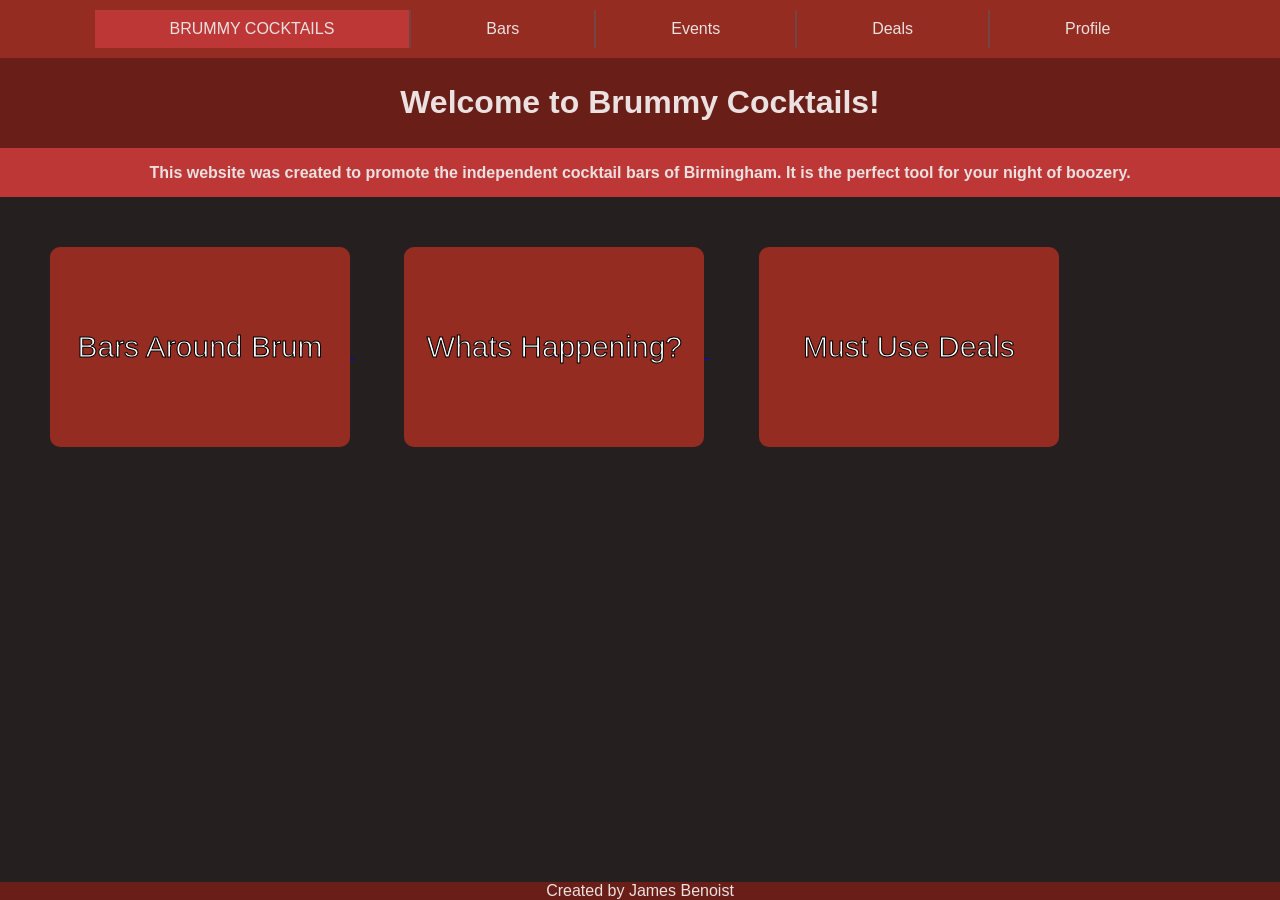
<file: index.html>
<!DOCTYPE html>
<html lang="en">
<head>
    <meta charset="UTF-8">
    <meta name="viewport" content="width=device-width, initial-scale=1.0">
    <title>Welcome Page</title>
    <link rel="stylesheet" href="pageBar.css">
    <link rel="stylesheet" href="infoButton1.css">


</head>
<body>
<nav>
    <a style="background-color: #bd3737" href="index.html">BRUMMY COCKTAILS</a>
    <a href="bars.html">Bars</a>
    <a href="events.html">Events</a>
    <a href="deals.html">Deals</a>
    <a href="profile.html">Profile</a>
</nav>
<header>
    <h1>Welcome to Brummy Cocktails!</h1>
</header>
<header style="background-color: #bd3737; font-size: 8px">
    <h1>This website was created to promote the independent cocktail bars of Birmingham. It is the perfect tool for your night of boozery.</h1>
</header>
<main>
    <a href="bars.html">
        <button class="button">
            <span class="text">Bars Around Brum</span>
            <img src="martini.jpg" alt="Image">
            <span class="new-text">Browse the local independent bars of Birmingham</span>
        </button>
    </a>
    <a href="events.html">
        <button class="button">
            <span class="text">Whats Happening?</span>
            <img  src="cute.jpg" alt="Image">
            <span class="new-text">Trying to plan your night? Have a gander at some of the events taking place at our bars</span>
        </button>
    </a>
    <a href="deals.html">
        <button class="button">
            <span class="text">Must Use Deals</span>
            <img src="icey.jpg" alt="Image">
            <span class="new-text">Going on a night out soon? We have some deals so your weekend break doesn't break the bank</span>
        </button>
    </a>
    <div class="footer">Created by James Benoist</div>
</main>

</body>
</html>
</file>
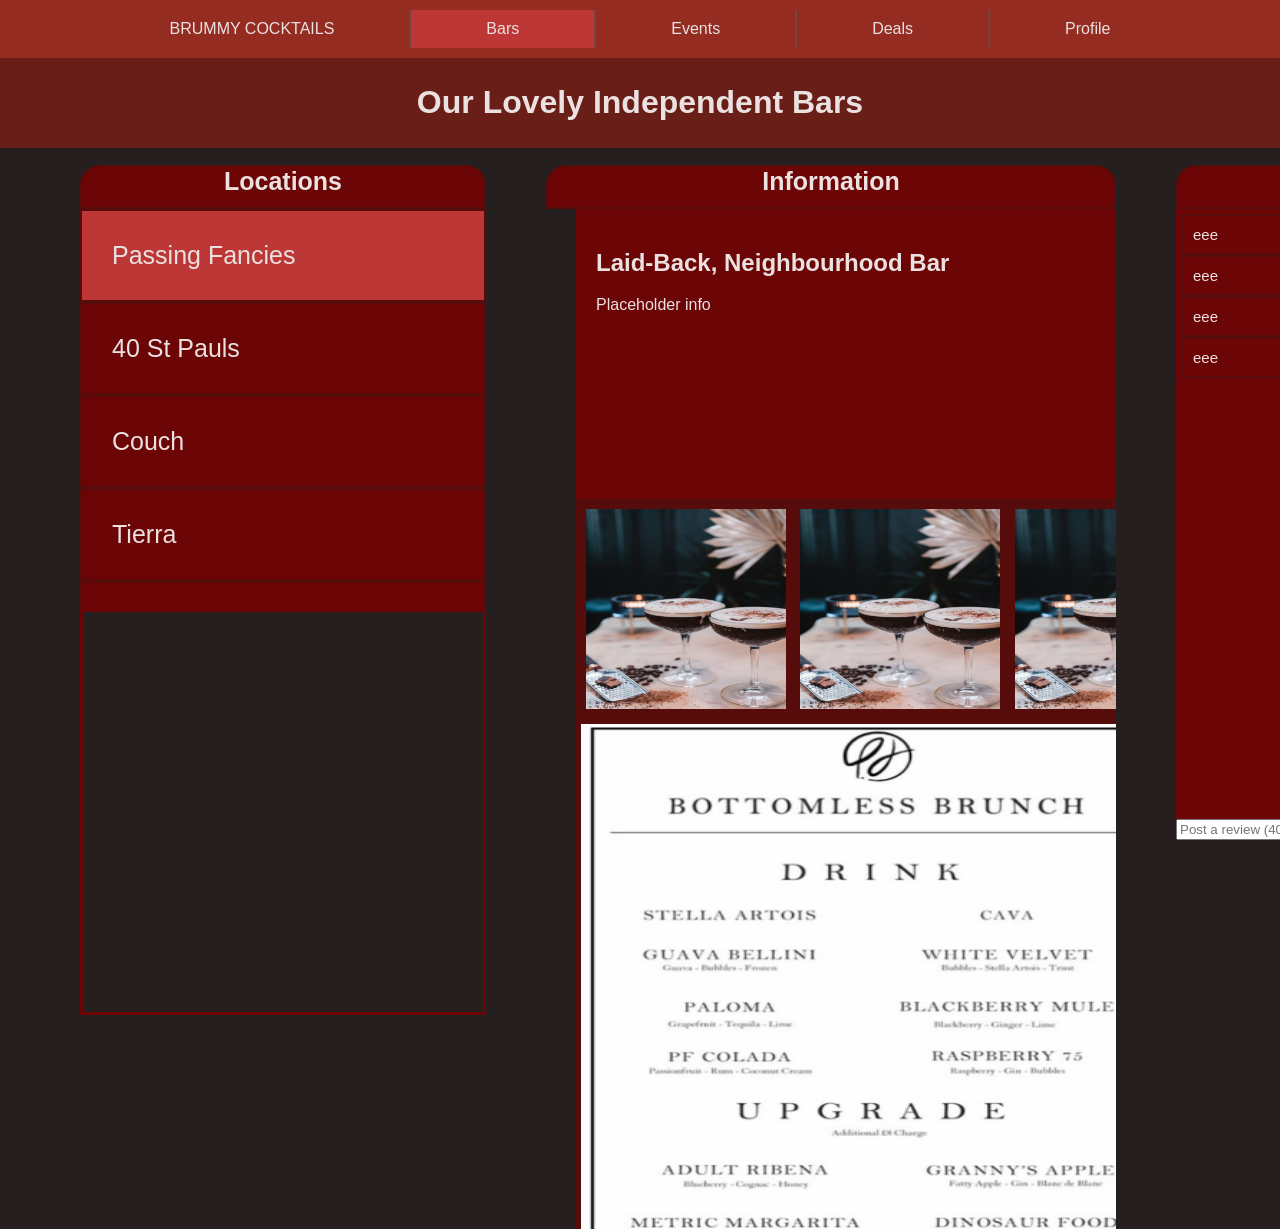
<file: bars.html>
<!DOCTYPE html>
<html lang="en">
<head>
  <meta charset="UTF-8">
  <meta name="viewport" content="width=device-width, initial-scale=1.0">
  <title>Welcome Page</title>
  <link rel="stylesheet" href="pageBar.css">
  <link rel="stylesheet" href="barsDisplay.css">
</head>
<body>
<nav>
  <a href="index.html">BRUMMY COCKTAILS</a>
  <a style="background-color: #bd3737" href="bars.html">Bars</a>
  <a href="events.html">Events</a>
  <a href="deals.html">Deals</a>
  <a href="profile.html">Profile</a>
</nav>
<header>
  <h1>Our Lovely Independent Bars</h1>
</header>
<main>
  <div class="container">
    <div style="margin-left: 80px">
      <h1>Locations</h1>
      <div class="vertical-menu" id="menu">
        <a class="active" onclick="showMapAndInfo('location1')">Passing Fancies</a>
        <a onclick="showMapAndInfo('location2')">40 St Pauls</a>
        <a onclick="showMapAndInfo('location3')">Couch</a>
        <a onclick="showMapAndInfo('location4')">Tierra</a>
        <a onclick="showMapAndInfo('location5')">Chakana</a>
      </div>
      <div class="locationBox" id="locationBox"></div>
    </div>
    <div style="margin-left: 60px">
      <h1>Information</h1>
      <div class="infoBox" id="infoBox"></div>
      <div class="gallery-container">
        <div class="gallery" id="gallery"></div>
      </div>
      <div class="cocktailMenu" id="cocktailMenu" onclick="showMapAndInfo(this.Location)">
        <img src="martini.jpg">
      </div>
    </div>
    <div style="margin-left: 60px">
      <h1>Reviews</h1>
      <div class="largerImageBox" id="largerImageBox">IMAGE</div>
      <div class="reviewsAndRecipes" id="reviewsAndRecipes">
        <a>eee</a>
        <a>eee</a>
        <a>eee</a>
        <a>eee</a>
      </div>
      <form id="reviewForm">
        <input type="text" id="reviewInput" placeholder="Post a review (400 char or more)">
        <button type="button" onclick="submitReview()">Submit</button>
      </form>
    </div>
  </div>
  <script src="barsFunc.js"></script>
</main>
</body>
</html>
</file>
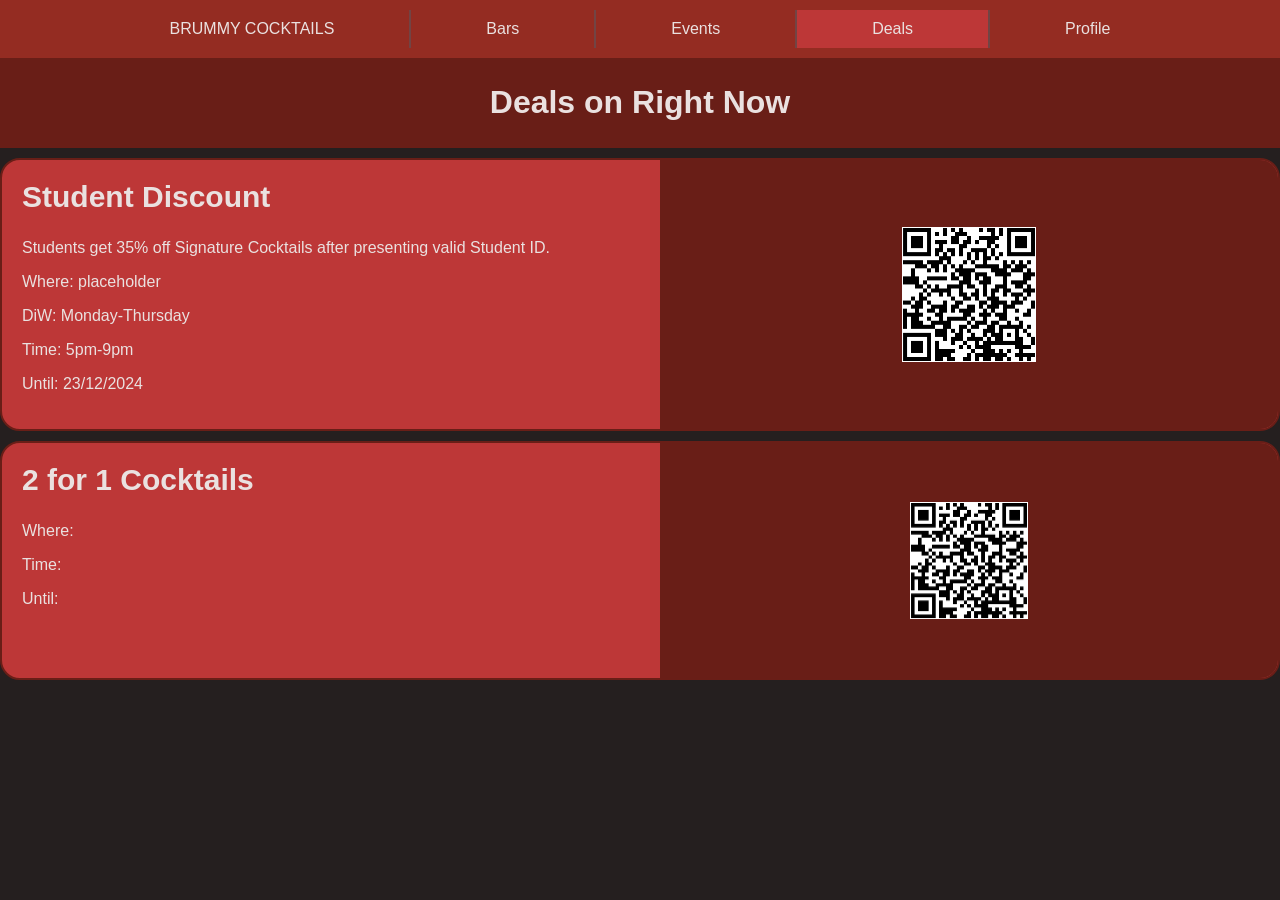
<file: deals.html>
<!DOCTYPE html>
<html lang="en">
<head>
    <meta charset="UTF-8">
    <meta name="viewport" content="width=device-width, initial-scale=1.0">
    <title>Welcome Page</title>
    <link rel="stylesheet" href="pageBar.css">
    <link rel="stylesheet" href="coupon.css">


</head>
<body>
<nav>
    <a href="index.html">BRUMMY COCKTAILS</a>
    <a href="bars.html">Bars</a>
    <a href="events.html">Events</a>
    <a style="background-color: #bd3737" href="deals.html">Deals</a>
    <a href="profile.html">Profile</a>
</nav>
<header>
    <h1>Deals on Right Now</h1>
</header>
<div class="container">
    <div class="deal">
        <h2>Student Discount</h2>
        <p>Students get 35% off Signature Cocktails after presenting valid Student ID.</p>
        <p>Where:       placeholder</p>
        <p>DiW:         Monday-Thursday
        <p>Time:        5pm-9pm</p>
        <p>Until:       23/12/2024</p>
    </div>
    <div class="image-container">
        <img src="qr.png" alt="QR code for deal">
    </div>
</div>
<div class="container">
    <div class="deal">
        <h2>2 for 1 Cocktails</h2>
        <p>Where:</p>
        <p>Time:</p>
        <p>Until:</p>
    </div>
    <div class="image-container">
        <img src="qr.png" alt="QR code for deal">
    </div>
</div>
</body>
</html>
</file>
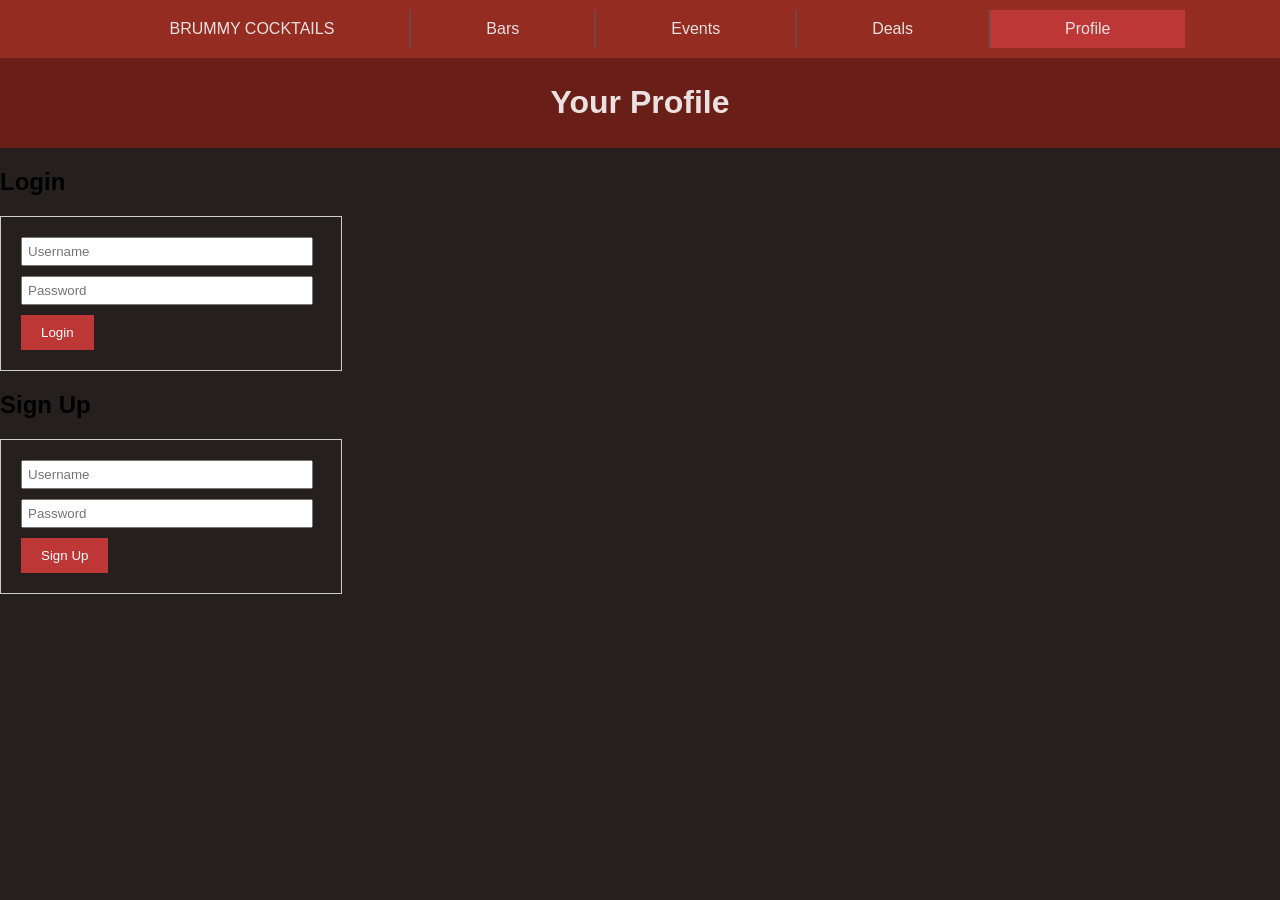
<file: profile.html>
<!DOCTYPE html>
<html lang="en">
<head>
    <meta charset="UTF-8">
    <meta name="viewport" content="width=device-width, initial-scale=1.0">
    <title>Welcome Page</title>
    <link rel="stylesheet" type="text/css" href="pageBar.css">
    <style>

        form {
            margin-top: 20px;
            border: 1px solid #ccc;
            padding: 20px;
            width: 300px;
        }
        input[type="text"], input[type="password"] {
            margin-bottom: 10px;
            width: calc(100% - 22px);
            padding: 5px;
        }
        input[type="submit"] {
            background-color: #bd3737;
            color: white;
            border: none;
            padding: 10px 20px;
            cursor: pointer;
        }
        input[type="submit"]:hover {
            background-color: #850303;
        }
        .error {
            color: red;
        }
    </style>
</head>
<body>
<nav>
    <a href="index.html">BRUMMY COCKTAILS</a>
    <a href="bars.html">Bars</a>
    <a href="events.html">Events</a>
    <a href="deals.html">Deals</a>
    <a style="background-color: #bd3737" href="profile.html">Profile</a>
</nav>
<header>
    <h1>Your Profile</h1>
</header>
<main>
    <div id="loginForm">
        <h2>Login</h2>
        <form id="login">
            <input type="text" id="loginUsername" placeholder="Username">
            <input type="password" id="loginPassword" placeholder="Password">
            <input type="submit" value="Login">
            <span id="loginError" class="error"></span>
        </form>
    </div>
    <div id="signupForm">
        <h2>Sign Up</h2>
        <form id="signup">
            <input type="text" id="signupUsername" placeholder="Username">
            <input type="password" id="signupPassword" placeholder="Password">
            <input type="submit" value="Sign Up">
            <span id="signupError" class="error"></span>
        </form>
    </div>
</main>

<script>
    // JavaScript code to handle login and signup form submissions
    document.getElementById('login').addEventListener('submit', function(event) {
        event.preventDefault(); // Prevent form submission

        var username = document.getElementById('loginUsername').value.trim();
        var password = document.getElementById('loginPassword').value.trim();

        // Check if username and password are not empty
        if (username === '' || password === '') {
            document.getElementById('loginError').textContent = 'Please fill in all fields.';
        } else {
            // Here you can add code to validate the username and password
            // and authenticate the user
            // For now, let's just log the username and password to console
            console.log('Login - Username: ' + username + ', Password: ' + password);
            // Redirect the user to the profile page
            window.location.href = 'profile.html';
        }
    });

    document.getElementById('signup').addEventListener('submit', function(event) {
        event.preventDefault(); // Prevent form submission

        var username = document.getElementById('signupUsername').value.trim();
        var password = document.getElementById('signupPassword').value.trim();

        // Check if username and password are not empty
        if (username === '' || password === '') {
            document.getElementById('signupError').textContent = 'Please fill in all fields.';
        } else {
            // Here you can add code to create a new user account with the provided username and password
            // For now, let's just log the username and password to console
            console.log('Sign Up - Username: ' + username + ', Password: ' + password);
            // Redirect the user to the profile page
            window.location.href = 'profile.html';
        }
    });
</script>
</body>
</html>
</file>
<file: pageBar.css>
body {
    font-family: Tahoma, sans-serif;
    margin: 0;
    padding: 0;
    background-color: #251f1f;
}
header {
    background-color: #691e17;
    /* text color*/
    color: #eae1e0;
    padding: 5px ;
    text-align: center;
}


nav {
    display: flex;
    justify-content: center;
    background-color: #942c22;
    padding: 10px 0;
}
nav a {
    text-decoration: none;
    color: #eae1e0;
    padding: 10px 75px;
    border-right: 2px solid #724444;
    transition: background-color 0.4s ease;
}
nav a:last-child {
    border-right: none;
}
nav a:hover {
    background-color: #850303;
}

.footer {
    position: absolute;
    bottom: 0;
    left: 0;
    background-color: #691e17;
    width: 100%;
    text-align: center;
    color: #eae1e0;
}
</file>
<file: infoButton1.css>
/* styles.css */

/* Basic styling */
.button {
    background-color: #942c22; /* Green */
    border: none;
    color: white;
    margin-top: 50px;
    margin-left: 50px;
    text-align: center;
    font-size: 16px;
    cursor: pointer;
    border-radius: 10px;
    position: relative;
    overflow: hidden;
    width: 300px;
    height: 200px;
}

/* Image styling */
.button img {
    position: absolute;
    top: 0;
    left: 0; /* Start inside the button */
    opacity: 0; /* Initially transparent */
    transition: opacity 0.5s; /* Fade in transition */
    width: 100%;
    height: 100%;
    object-fit: cover;
}

/* Fade in effect on hover */
.button:hover img {
    opacity: 1; /* Fade in */
}

/* Text styling */
.button .text {
    font-size: 30px;
    position: relative;
    z-index: 1;
    -webkit-text-stroke: 1px black;
}

/* Hide the text when button is hovered */
.button:hover .text {
    opacity: 0;
}

/* Display new text on hover */
.button:hover .new-text {
    opacity: 1; /* Show new text */
}

/* New text styling */
.button .new-text {
    position: absolute;
    top: 50%;
    left: 50%;
    transform: translate(-50%, -50%);
    opacity: 0; /* Hide new text by default */
    transition: opacity 0.3s; /* Add transition effect */
    -webkit-text-stroke: 1px black;
    font-size: 22px;

}
</file>
<file: barsDisplay.css>
.container {
    display: flex;
    flex-direction: row;

}

.container h1 {
    height: 40px;
    font-size: 25px;
    font-family: Tahoma, sans-serif;
    border: 2px solid #570c0c;
    text-align: center;
    background-color: #6c0505;
    margin-bottom: 0;
    color: #eae1e0;
    border-top-left-radius: 20px;
    border-top-right-radius: 20px;

}

.vertical-menu {
    width: 406px;
    height: 400px;
    overflow-y: auto;
    float: left;

}

.vertical-menu a {
    background-color: #6c0505;
    color: #eae1e0;
    display: block;
    padding: 30px;
    font-size: 25px;
    font-family: Tahoma, sans-serif;
    border: 2px solid #570c0c;

}

.vertical-menu a:hover {
    background-color: #850303;
}

.vertical-menu a.active {
    background-color: #bd3737;
    color: #eae1e0;
}

.locationBox {
    border: 3px solid #6c0505;
    width: 400px;
    height: 400px;
    clear: both;
    float: left;

}

.locationBox iframe {
    width: 400px;
    height: 400px;

}

.infoBox {
    display: none;
    width: 500px;
    height: 250px;
    background-color: #6c0505;
    padding:20px;
    margin-left: 30px;
    overflow-y: auto;
    float: left;
    color: #eae1e0;
}

div.gallery {
    background-color: #570c0c;
    overflow-x: auto;
    overflow-y: hidden;
    white-space: nowrap;
    padding: 5px;
    width: 530px;
    height: 210px;
    float: left;
    margin-left: 30px;
}

div.gallery img {
    padding: 5px;
    width: 200px;
    height: 200px
}

.cocktailMenu {
    background-color: #570c0c;
    overflow-x: auto;
    overflow-y: auto;
    white-space: nowrap;
    padding: 5px;
    width: 530px;
    height: 500px;
    float: left;
    margin-left: 30px;
}

.cocktailMenu img {
    width: 600px;
    height: 600px;
}

.largerImageBox {
    display: none;
    height: 600px;
    width: 600px;
    border: 5px solid #6c0505;
}

.largerImageBox img {
    width: 600px;
    height: 600px;
}

.reviewsAndRecipes {
    width: 600px;
    height: 600px;
    border: 5px solid #6c0505;
    overflow-y: auto;
    background-color: #6c0505;
}

.reviewsAndRecipes a {
    height: auto;
    background-color: #6c0505;
    color: #eae1e0;
    display: block;
    padding: 10px;
    font-size: 15px;
    font-family: Tahoma, sans-serif;
    border: 2px solid #570c0c;
}
</file>
<file: coupon.css>
.container {
    font-family: Tahoma, sans-serif;
    display: flex;
    border-radius: 20px;
    overflow: hidden;
    background-color: #bd3737;
    color: #eae1e0;
    border: 2px solid #691e17;
    margin-top: 10px;
}

.deal {
    flex: 1;
    padding: 20px;
}

.deal h2 {
    margin-top: 0;
    font-size: 30px;
}


.image-container {
    flex: 1;
    display: flex;
    justify-content: center;
    align-items: center;
    background-color: #691e17;
}

.image-container img {
    max-width: 50%;
    max-height: 50%;
}
</file>
